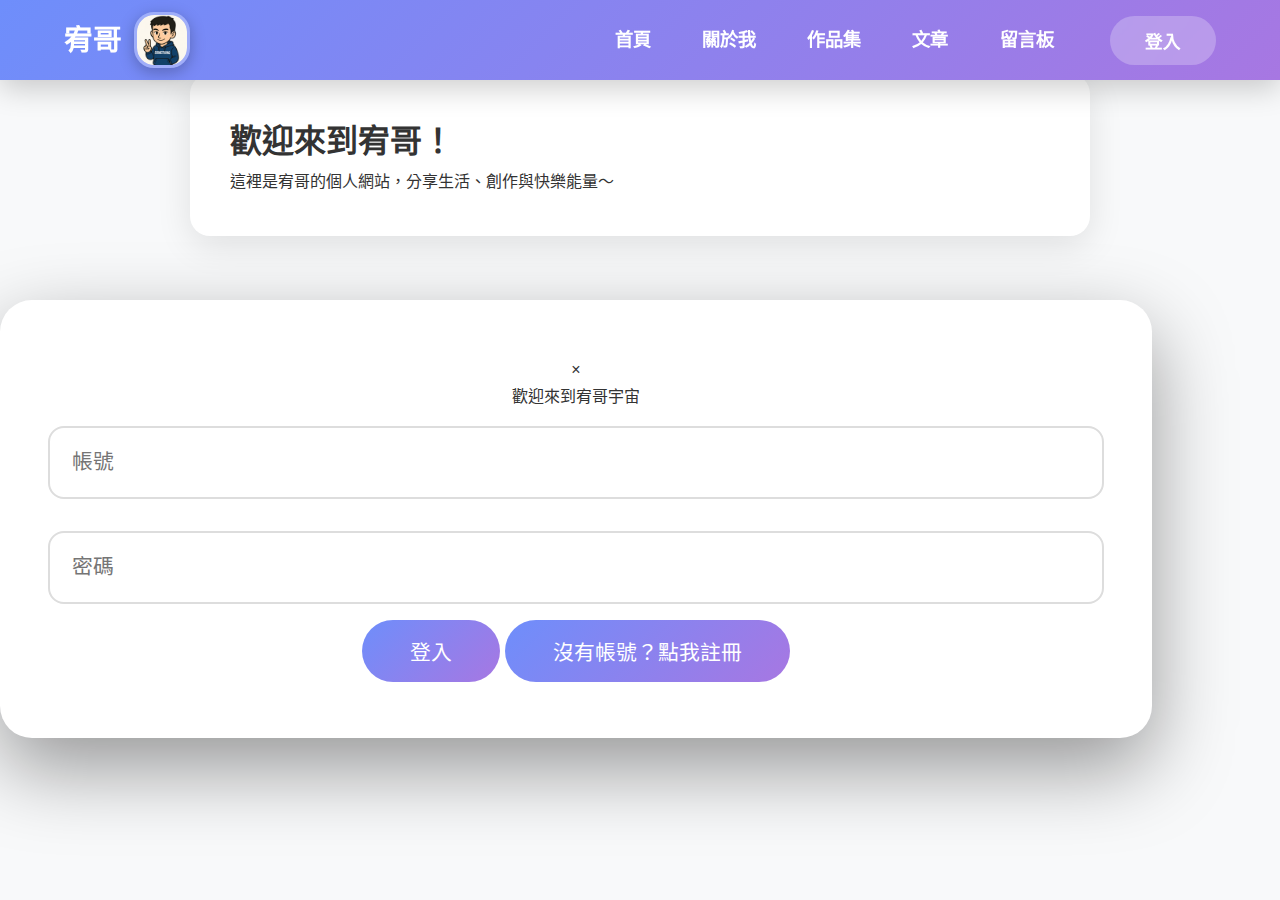
<file: index.html>
<!DOCTYPE html>
<html lang="zh-TW">
<head>
  <meta charset="UTF-8" />
  <meta name="viewport" content="width=device-width, initial-scale=1.0"/>
  <title>宥哥</title>
  <link rel="stylesheet" href="css/style.css" />
</head>
<body>
  <div id="navbar-container"></div>
  <main class="content">
    <div class="card">
      <h1>歡迎來到宥哥！</h1>
      <p>這裡是宥哥的個人網站，分享生活、創作與快樂能量～</p>
    </div>
  </main>
  <script src="js/common.js"></script>
</body>
</html>
</file>
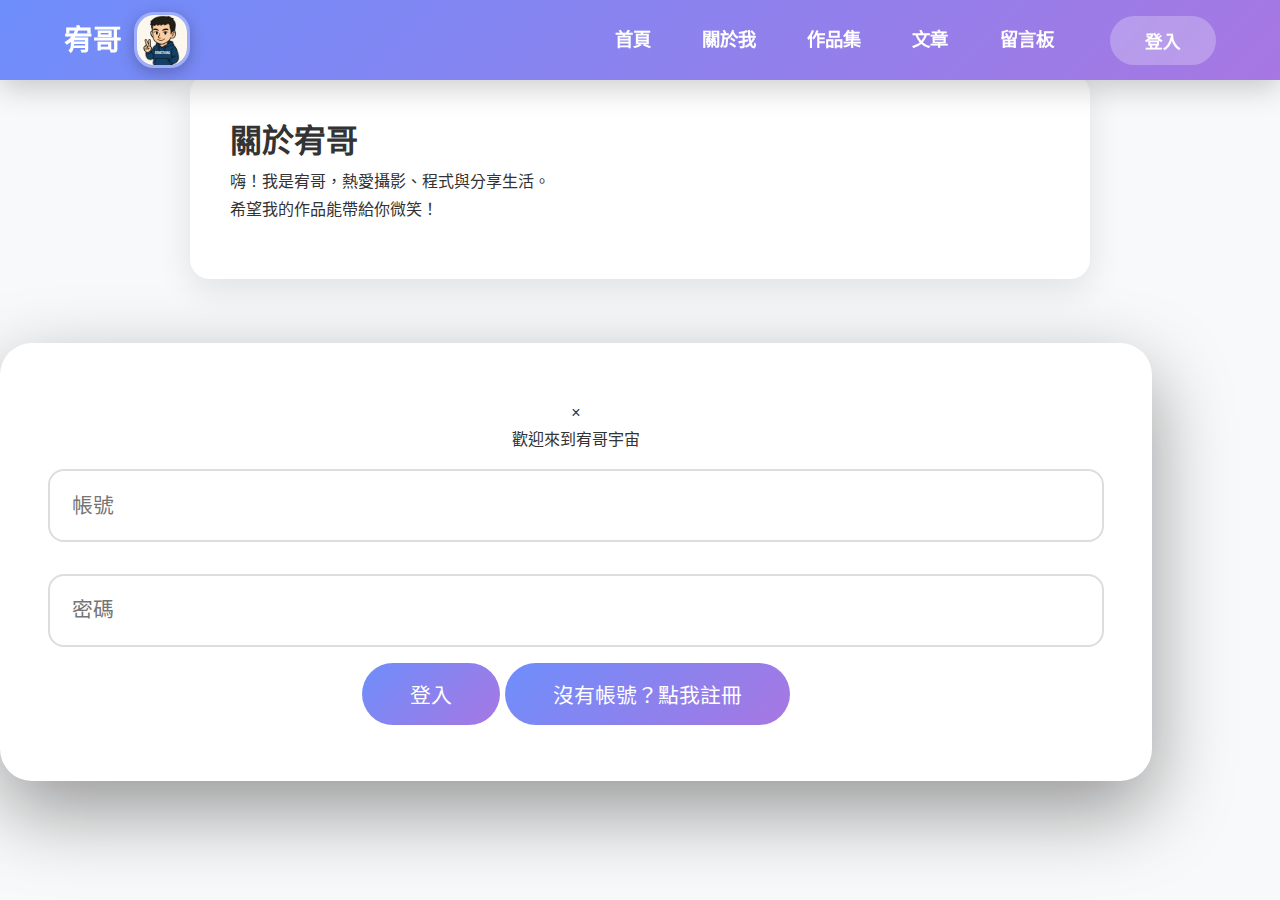
<file: about.html>
<!DOCTYPE html>
<html lang="zh-TW">
<head>
  <meta charset="UTF-8" />
  <meta name="viewport" content="width=device-width, initial-scale=1.0"/>
  <title>關於宥哥</title>
  <link rel="stylesheet" href="css/style.css" />
</head>
<body>
  <div id="navbar-container"></div>
  <main class="content">
    <div class="card">
      <h1>關於宥哥</h1>
      <p>嗨！我是宥哥，熱愛攝影、程式與分享生活。</p>
      <p>希望我的作品能帶給你微笑！</p>
      <div style="margin-top:1rem;">
        <span class="tag">攝影</span>
        <span class="tag">前端開發</span>
        <span class="tag">咖啡鑑賞</span>
        <span class="tag">貓奴</span>
      </div>
    </div>
  </main>
  <script src="js/common.js"></script>
</body>
</html>
</file>
<file: css/style.css>
/* css/style.css - 宥哥宇宙 終極完美版 2025.12.03 */
* { margin:0; padding:0; box-sizing:border-box; }

body {
  font-family: 'Noto Sans TC', sans-serif;
  background: #f8f9fa;
  color: #333;
  line-height: 1.7;
  padding-top: 10px; /* 給固定導覽列留空間 */
}

/* ===== 宥哥宇宙 LOGO 完美圓角版（2025.12.07 更新）===== */
.logo-text-with-icon {
  display: flex;
  align-items: center;
  gap: 14px;
  cursor: pointer;
}

.logo-text-with-icon span {
  font-size: 2rem;
  font-weight: 900;
  color: white;
  /* 讓文字跟頭像垂直完美置中 */
  line-height: 1;
}

.logo-text-with-icon img {
  width: 56px !important;           /* 比原本的 48px 再大一點，更有存在感 */
  height: 56px !important;          /* 強制正方形 */
  border-radius: 20px !important;  /* 超犯規的圓角（你那張圖就是這種感覺） */
  object-fit: cover;                /* 圖片不會變形 */
  border: 3px solid rgba(255,255,255,0.3); /* 加一圈淡淡白框，超級高級感 */
  box-shadow: 0 4px 15px rgba(0,0,0,0.25);
  transition: all 0.3s ease;
}

/* 滑鼠移上去會微微放大，超可愛 */
.logo-text-with-icon:hover img {
  transform: scale(1.1);
  border-color: white;
  box-shadow: 0 8px 25px rgba(0,0,0,0.4);
}

/* 手機板也一樣好看 */
@media (max-width: 768px) {
  .logo-text-with-icon img {
    width: 50px !important;
    height: 50px !important;
    border-radius: 18px !important;
  }
}

/* ====================== 導覽列 - 左LOGO 右全部選單 ====================== */
.navbar {
  position: fixed;
  top: 0; left: 0; right: 0;
  height: 80px;
  background: linear-gradient(135deg, #6e8efb, #a777e2);
  display: flex;
  align-items: center;
  justify-content: space-between;
  padding: 0 5%;
  box-shadow: 0 8px 30px rgba(0,0,0,0.2);
  z-index: 999;
  backdrop-filter: blur(12px);
}

/* 左邊 LOGO + 宥哥 + 頭像 */
.logo-text-with-icon {
  display: flex;
  align-items: center;
  gap: 14px;
  cursor: pointer;
}
.logo-text-with-icon span {
  font-size: 2rem;
  font-weight: 900;
  color: white;
}
.logo-text-with-icon img {
  width: 48px;
  height: 48px;
  border-radius: 50%;
  object-fit: cover;
}

/* 右邊全部選單（首頁～限制網站） */
.nav-links {
  display: flex;
  gap: 3.2rem;
  list-style: none;
  margin-left: auto;
  margin-right: 2.5rem;
  align-items: center;
}
.nav-links a {
  color: white;
  text-decoration: none;
  font-weight: 600;
  font-size: 1.15rem;
  position: relative;
  padding: 0.5rem 0;
}
.nav-links a::after {
  content: '';
  position: absolute;
  width: 0;
  height: 3px;
  background: white;
  bottom: -8px;
  left: 50%;
  transform: translateX(-50%);
  transition: width 0.4s ease;
}
.nav-links a:hover::after {
  width: 100%;
}

/* 限制網站紅色膠囊 */
.nav-links a[href*="vip.html"] {
  background: rgba(255,71,87,0.25);
  padding: 0.75rem 1.9rem;
  border-radius: 50px;
  font-weight: bold;
  box-shadow: 0 0 20px rgba(255,71,87,0.4);
}
.nav-links a[href*="vip.html"]:hover {
  background: rgba(255,71,87,0.45);
  transform: translateY(-3px);
}

/* 登入按鈕（最右邊） */
.admin-control {
  margin-left: 1rem;
}
.admin-btn {
  background: rgba(255,255,255,0.25);
  color: white;
  border: none;
  padding: 0.75rem 2.2rem;
  border-radius: 50px;
  font-weight: 600;
  font-size: 1.1rem;
  cursor: pointer;
  backdrop-filter: blur(10px);
  transition: all 0.css3s;
}
.admin-btn:hover {
  background: rgba(255,255,255,0.45);
  transform: translateY(-3px);
}

/* 漢堡選單圖示 */
.hamburger {
  display: none;
  color: white;
  font-size: 1.8rem;
  cursor: pointer;
}

/* ====================== 手機版超帥橫向滑動選單 ====================== */
@media (max-width: 768px) {
  .hamburger { display: block; }

  .nav-links {
    position: fixed;
    top: 80px;
    left: 0;
    right: 0;
    background: rgba(110,142,251,0.98);
    flex-direction: row;
    overflow-x: auto;
    white-space: nowrap;
    padding: 1.2rem 5%;
    gap: 2.5rem;
    -webkit-overflow-scrolling: touch;
    scrollbar-width: none;
    transform: translateY(-100%);
    opacity: 0;
    pointer-events: none;
    transition: all 0.4s ease;
    backdrop-filter: blur(15px);
  }
  .nav-links::-webkit-scrollbar { display: none; }
  .nav-links.active {
    transform: translateY(0);
    opacity: 1;
    pointer-events: all;
  }
  .admin-control { margin-left: 1rem; }
}

/* ====================== 其他頁面樣式（保持超美） ====================== */
.content { padding: 2rem 5%; max-width: 1400px; margin: 0 auto; }

.card {
  background: white;
  border-radius: 20px;
  padding: 2.5rem;
  margin: 2rem auto;
  max-width: 900px;
  box-shadow: 0 10px 35px rgba(0,0,0,0.1);
}

.works-grid {
  display: grid;
  grid-template-columns: repeat(auto-fit, minmax(320px, 1fr));
  gap: 2.5rem;
  margin-top: 3rem;
}
.work-item {
  background: white;
  border-radius: 20px;
  overflow: hidden;
  box-shadow: 0 10px 30px rgba(0,0,0,0.1);
  transition: all 0.4s;
}
.work-item:hover {
  transform: translateY(-12px);
  box-shadow: 0 25px 50px rgba(107,79,255,0.25);
}
.work-item img { width: 100%; height: 220px; object-fit: cover; }
.work-item .info { padding: 1.5rem; text-align: center; }

/* ====================== （留言板）====================== */
#guestbook-form {
  max-width: 700px;
  margin: 3rem auto;
  padding: 2.5rem;
  background: white;
  border-radius: 24px;
  box-shadow: 0 15px 50px rgba(0,0,0,0.15);
}
#guestbook-form input,
#guestbook-form textarea {
  width: 100%;
  padding: 1rem;
  margin: 1rem 0;
  border: 2px solid #eee;
  border-radius: 12px;
  font-size: 1.1rem;
}
#guestbook-form button {
  background: #6e8efb;
  color: white;
  padding: 1rem 2.5rem;
  border: none;
  border-radius: 50px;
  font-size: 1.2rem;
  font-weight: bold;
  cursor: pointer;
}

.comment {
  max-width: 800px;
  margin: 2rem auto;
  padding: 1.8rem;
  background: white;
  border-radius: 20px;
  box-shadow: 0 6px 20px rgba(0,0,0,0.1);
}
.delete-btn {
  background: #e74c3c;
  color: white;
  border: none;
  padding: 0.5rem 1rem;
  border-radius: 8px;
  cursor: pointer;
}

/* ====================== （首頁樣式）====================== */
.hero-full {
  position: relative;
  min-height: 100vh;
  display: flex;
  align-items: center;
  justify-content: center;
  overflow: hidden;
  text-align: center;
  color: white;
}

.hero-background {
  position: absolute;
  top: 0; left: 0; right: 0; bottom: 0;
  background-size: cover;
  background-position: center;
  background-repeat: no-repeat;
  transform: scale(1.05); /* 輕微放大避免邊緣留白 */
}

.hero-overlay {
  position: absolute;
  top: 0; left: 0; right: 0; bottom: 0;
  background: rgba(0, 0, 0, 0.4); /* 黑色半透明罩層，讓字更清楚 */
  backdrop-filter: blur(2px);
}

.hero-content {
  position: relative;
  z-index: 2;
  max-width: 90%;
  padding: 2rem;
  animation: fadeInUp 1.2s ease-out;
}

.hero-content h1 {
  font-size: 4.5rem;
  margin-bottom: 1rem;
  font-weight: 700;
}

.hero-content h1 span {
  color: #00b3ff; /* 金色高亮，你可以換成你喜歡的顏色 */
  text-shadow: 0 0 20px rgba(0,0,0,0.6);
}

.hero-content p {
  font-size: 1.5rem;
  margin-bottom: 2rem;
  opacity: 0.95;
}

.hero-buttons {
  margin: 2.5rem 0;
}

.btn-primary, .btn-secondary {
  display: inline-block;
  padding: 14px 32px;
  margin: 0 10px;
  border-radius: 50px;
  font-size: 1.1rem;
  text-decoration: none;
  transition: all 0.3s ease;
}

.btn-primary {
  background: #ffd700;
  color: #1a1a1a;
}

.btn-primary:hover {
  background: #ffed4e;
  transform: translateY(-3px);
  box-shadow: 0 10px 25px rgba(255,215,0,0.4);
}

.btn-secondary {
  background: transparent;
  color: white;
  border: 2px solid white;
}

.btn-secondary:hover {
  background: white;
  color: #1a1a1a;
}

.scroll-hint {
  margin-top: 5rem;
  font-size: 1.1rem;
  opacity: 0.7;
  animation: bounce 2s infinite;
}

/* 簡單動畫 */
@keyframes fadeInUp {
  from { opacity: 0; transform: translateY(50px); }
  to   { opacity: 1; transform: translateY(0); }
}

@keyframes bounce {
  0%, 20%,50%,80%,100% { transform: translateY(0); }
  40% { transform: translateY(-15px); }
  60% { transform: translateY(-8px); }
}

/* RWD */
@media (max-width: 768px) {
  .hero-content h1 { font-size: 3rem; }
  .hero-content p { font-size: 1.2rem; }
  .hero-buttons { display: flex; flex-direction: column; gap: 1rem; }
  .btn-primary, .btn-secondary { margin: 0; }
}

/* ====================== （關於我）====================== */
.about-page {
  max-width: 1200px;
  margin: 0 auto;
  padding: 40px 20px;
  min-height: 100vh;
}

.page-title {
  text-align: center;
  margin-bottom: 4rem;
  padding-top: 3rem;
}

.page-title h1 {
  font-size: 3.5rem;
  color: #2c3e50;
  margin-bottom: 1rem;
  font-weight: 700;
}

.page-title .subtitle {
  font-size: 1.3rem;
  color: #7f8c8d;
  font-weight: 300;
}

.about-grid {
  display: grid;
  grid-template-columns: repeat(auto-fit, minmax(280px, 1fr));
  gap: 2rem;
  margin-bottom: 3rem;
}

.about-card {
  background: white;
  padding: 2rem;
  border-radius: 20px;
  box-shadow: 0 10px 30px rgba(0,0,0,0.08);
  text-align: center;
  transition: all 0.3s ease;
  backdrop-filter: blur(10px);
}

.about-card:hover {
  transform: translateY(-10px);
  box-shadow: 0 20px 40px rgba(0,0,0,0.15);
}

.card-icon {
  font-size: 3rem;
  margin-bottom: 1rem;
}

.about-card h3 {
  font-size: 3rem;
  margin: 1rem 0;
  color: #ff00e6;
}

.about-card p {
  color: #00bfff;
  line-height: 1.7;
  font-size: 1.1rem;
}

.social-btn {
  display: inline-block;
  margin: 0 1rem;
  padding: 12px 28px;
  background: #3498db;
  color: white;
  border-radius: 50px;
  text-decoration: none;
  transition: 0.3s;
}

.social-btn:hover {
  background: #2980b9;
  transform: scale(1.05);
}

/* RWD */
@media (max-width: 768px) {
  .page-title h1 { font-size: 2.8rem; }
  .about-grid { grid-template-columns: 1fr; }
}

/* ===== 作品集專用樣式 ===== */
.portfolio-page {
  max-width: 1400px;
  margin: 0 auto;
  padding: 40px 20px;
  min-height: 100vh;
}

.page-title {
  text-align: center;
  margin-bottom: 4rem;
  padding-top: 4rem;
}

.page-title h1 {
  font-size: 3.8rem;
  color: #2c3e50;
  margin-bottom: 1rem;
  font-weight: 700;
}

.page-title .subtitle {
  font-size: 1.4rem;
  color: #7f8c8d;
  font-weight: 300;
}

.works-grid {
  display: grid;
  grid-template-columns: repeat(auto-fit, minmax(320px, 1fr));
  gap: 2.5rem;
  padding: 0 5%;
}

.work-item {
  background: white;
  border-radius: 24px;
  overflow: hidden;
  box-shadow: 0 10px 30px rgba(0, 0, 0, 0.1);
  transition: all 0.4s cubic-bezier(0.175, 0.885, 0.32, 1.275);
}

.work-item img {
  width: 100%;
  height: 260px;
  object-fit: cover;
  transition: all 0.4s ease;
}

.work-item .info {
  padding: 1.8rem 1.2rem 2rem;
  text-align: center;
}

.work-item h3 {
  margin: 0 0 0.6rem 0;
  font-size: 1.5rem;
  color: #2c3e50;
}

.work-item p {
  margin: 0;
  color: #95a5a6;
  font-size: 1.05rem;
}

.work-item:hover {
  transform: translateY(-20px) scale(1.02);
  box-shadow: 0 30px 60px rgba(107, 79, 255, 0.25);
}

.work-item:hover img {
  transform: scale(1.08);
}

/* RWD */
@media (max-width: 768px) {
  .page-title h1 {
    font-size: 3rem;
  }
  .works-grid {
    grid-template-columns: 1fr;
    gap: 2rem;
    padding: 0 5%;
  }
  .work-item img {
    height: 220px;
  }
}

/* ===== 文章專區專用樣式 ===== */
.articles-page {
  max-width: 1400px;
  margin: 0 auto;
  padding: 40px 20px;
  min-height: 100vh;
}

.articles-page .page-title {
  text-align: center;
  margin-bottom: 4rem;
  padding-top: 4rem;
}

.articles-page .page-title h1 {
  font-size: 3.8rem;
  color: #2c3e50;
  margin-bottom: 1rem;
  font-weight: 700;
}

.articles-page .page-title .subtitle {
  font-size: 1.4rem;
  color: #7f8c8d;
  font-weight: 300;
}

.articles-grid {
  display: grid;
  grid-template-columns: repeat(auto-fit, minmax(340px, 1fr));
  gap: 2.5rem;
  padding: 0 5%;
}

.article-card {
  display: block;
  background: white;
  border-radius: 24px;
  overflow: hidden;
  box-shadow: 0 10px 30px rgba(0,0,0,0.1);
  transition: all 0.4s ease;
  text-decoration: none;
  color: inherit;
  position: relative;
}

.article-card:hover {
  transform: translateY(-16px) scale(1.02);
  box-shadow: 0 30px 60px rgba(107,79,255,0.25);
}

.img-wrapper {
  position: relative;
  overflow: hidden;
}

.img-wrapper img {
  width: 100%;
  height: 240px;
  object-fit: cover;
  transition: transform 0.6s ease;
}

.article-card:hover img {
  transform: scale(1.1);
}

.tag {
  position: absolute;
  top: 12px;
  left: 12px;
  background: #6e8efb;
  color: white;
  padding: 0.65rem 1rem;
  border-radius: 50px;
  font-size: 0.85rem;
  font-weight: 500;
}

.card-info {
  padding: 1.8rem 1.4rem 2.2rem;
  text-align: center;
}

.card-info h3 {
  margin: 0 0 0.8rem 0;
  font-size: 1.45rem;
  color: #2c3e50;
  line-height: 1.4;
}

.card-info .date {
  color: #95a5a6;
  font-size: 0.95rem;
}

/* RWD */
@media (max-width: 768px) {
  .articles-page .page-title h1 { font-size: 3rem; }
  .articles-grid {
    grid-template-columns: 1fr;
    gap: 2rem;
  }
  .img-wrapper img { height: 200px; }
}

/* ===== 單篇文章內頁（跟全站完全統一風格）===== */
.article-single-page {
  max-width: 1400px;
  margin: 0 auto;
  padding: 60px 20px 100px;
  min-height: 100vh;
}

.article-single-page .container {
  max-width: 900px;
  margin: 0 auto;
}

.article-header {
  text-align: center;
  margin-bottom: 3rem;
  padding-top: 2rem;
}

.back-btn {
  display: inline-block;
  margin-bottom: 2rem;
  color: #6e8efb;
  text-decoration: none;
  font-weight: 600;
  font-size: 1.1rem;
  transition: all 0.3s;
}

.back-btn:hover {
  color: #a777e2;
  text-decoration: underline;
}

.article-header h1 {
  font-size: 3.2rem;
  color: #2c3e50;
  margin: 0.5rem 0;
  font-weight: 700;
  line-height: 1.3;
}

.article-header .meta {
  color: #95a5a6;
  font-size: 1.05rem;
}

.article-header .tag {
  background: #6e8efb;
  color: white;
  padding: 0.4rem 1rem;
  border-radius: 50px;
  font-size: 0.85rem;
  margin-left: 0.8rem;
}

.article-cover img {
  width: 100%;
  height: 500px;
  object-fit: cover;
  border-radius: 28px;
  box-shadow: 0 20px 40px rgba(0,0,0,0.15);
  margin-bottom: 3rem;
}

/* 超美內容白卡（跟關於我、作品集同款！） */
.article-card-single {
  background: white;
  border-radius: 28px;
  padding: 3.5rem 4rem;
  box-shadow: 0 15px 35px rgba(0,0,0,0.1);
  margin-bottom: 4rem;
  backdrop-filter: blur(10px);
}

.article-body {
  line-height: 2;
  font-size: 1.18rem;
  color: #333;
}

.article-body .lead {
  font-size: 1.35rem;
  font-weight: 500;
  color: #2c3e50;
  margin-bottom: 2.5rem;
  text-align: center;
  padding: 1.5rem;
  background: linear-gradient(120deg, #fdfbfb 0%, #ebedee 100%);
  border-radius: 16px;
}

.article-body h2 {
  font-size: 1.9rem;
  color: #6e8efb;
  margin: 3rem 0 1.2rem;
  padding-left: 0.8rem;
  border-left: 5px solid #a777e2;
}

.article-body img {
  width: 100%;
  border-radius: 20px;
  margin: 2.5rem 0;
  box-shadow: 0 10px 30px rgba(0,0,0,0.15);
}

.article-body blockquote {
  background: #f8f9fa;
  border-left: 5px solid #6e8efb;
  padding: 1.5rem 2rem;
  margin: 3rem 0;
  font-style: italic;
  color: #555;
  border-radius: 0 16px 16px 0;
  font-size: 1.2rem;
}

/* RWD */
@media (max-width: 768px) {
  .article-single-page { padding: 40px 15px; }
  .article-header h1 { font-size: 2.5rem; }
  .article-cover img { height: 300px; }
  .article-card-single { padding: 2rem 1.5rem; border-radius: 20px; }
  .article-body .lead { font-size: 1.2rem; }
}

/* ===== 留言板專用（全站統一超高質感風格）===== */
.guestbook-page {
  max-width: 1000px;
  margin: 0 auto;
  padding: 60px 20px 120px;
  min-height: 100vh;
}

.guestbook-page .page-title {
  text-align: center;
  margin-bottom: 4rem;
  padding-top: 3rem;
}

.guestbook-page .page-title h1 {
  font-size: 3.8rem;
  color: #2c3e50;
  margin-bottom: 1rem;
  font-weight: 700;
}

.guestbook-page .page-title .subtitle {
  font-size: 1.4rem;
  color: #7f8c8d;
}

/* 表單卡片 */
.form-card {
  background: white;
  padding: 3rem 3.5rem;
  border-radius: 28px;
  box-shadow: 0 15px 40px rgba(0,0,0,0.12);
  margin: 0 auto 4rem auto;
  max-width: 700px;
  text-align: center;
}

.form-card input,
.form-card textarea {
  width: 100%;
  padding: 1.2rem 1.5rem;
  margin: 1rem 0;
  border: 2px solid #eee;
  border-radius: 16px;
  font-size: 1.1rem;
  background: #f8f9fa;
}

.form-card textarea { resize: vertical; min-height: 140px; }

.form-card button {
  background: linear-gradient(135deg, #6e8efb, #a777e2);
  color: white;
  border: none;
  padding: 1rem 3rem;
  border-radius: 50px;
  font-size: 1.2rem;
  font-weight: bold;
  cursor: pointer;
  margin-top: 1rem;
  transition: 0.3s;
}

.form-card button:hover { transform: translateY(-3px); box-shadow: 0 10px 25px rgba(110,142,251,0.4); }

/* 留言卡片 */
.comment-card {
  background: white;
  padding: 2.2rem 2.8rem;
  border-radius: 28px;
  box-shadow: 0 12px 35px rgba(0,0,0,0.1);
  margin: 2rem auto;
  max-width: 800px;
  transition: all 0.4s ease;
}

.comment-card:hover {
  transform: translateY(-10px);
  box-shadow: 0 25px 50px rgba(107,79,255,0.2);
}

.comment-header {
  display: flex;
  align-items: center;
  gap: 1rem;
  margin-bottom: 1.2rem;
}

.avatar {
  width: 56px; height: 56px; border-radius: 50%; object-fit: cover;
  border: 3px solid #eee;
}

.avatar.placeholder {
  background: linear-gradient(135deg, #ff9ff3, #6e8efb);
}

.comment-info strong { font-size: 1.25rem; color: #2c3e50; }
.comment-info small { color: #95a5a6; margin-left: 0.5rem; }

.delete-btn {
  margin-left: auto;
  background: #e74c3c;
  color: white;
  border: none;
  padding: 0.5rem 1.2rem;
  border-radius: 50px;
  cursor: pointer;
  font-size: 0.9rem;
}

.delete-btn:hover { background: #c0392b; }

.comment-text {
  line-height: 1.9;
  font-size: 1.12rem;
  color: #444;
  margin: 0;
}

.no-comment {
  text-align: center;
  color: #bdc3c7;
  font-size: 1.4rem;
  margin: 8rem 0;
}

/* 暱稱彈窗 */
.modal {
  display: none;
  position: fixed;
  top: 0; left: 0; width: 100%; height: 100%;
  background: rgba(0,0,0,0.85);
  backdrop-filter: blur(10px);
  z-index: 9999;
  align-items: center;
  justify-content: center;
}

.modal.active { display: flex; }

.modal-content {
  background: white;
  padding: 3.5rem 3rem;
  border-radius: 32px;
  text-align: center;
  max-width: 90%;
  box-shadow: 0 30px 80px rgba(0,0,0,0.4);
  animation: modalShow 0.5s ease;
}

.modal-content h2 { margin: 0 0 1rem; font-size: 2.2rem; color: #6e8efb; }
.modal-content p { color: #666; margin-bottom: 2rem; }

.modal-content input {
  width: 100%;
  padding: 1.4rem;
  font-size: 1.3rem;
  border: 2px solid #ddd;
  border-radius: 16px;
  margin: 1rem 0;
}

.modal-content button {
  background: linear-gradient(135deg, #6e8efb, #a777e2);
  color: white;
  border: none;
  padding: 1rem 3rem;
  border-radius: 50px;
  font-size: 1.3rem;
  cursor: pointer;
}

@keyframes modalShow {
  from { opacity: 0; transform: scale(0.8); }
  to   { opacity: 1; transform: scale(1); }
}

/* RWD */
@media (max-width: 768px) {
  .guestbook-page .page-title h1 { font-size: 3rem; }
  .form-card, .comment-card { padding: 2rem 1.5rem; border-radius: 20px; }
  .comment-header { flex-direction: column; align-items: flex-start; gap: 1rem; }
  .delete-btn { margin-left: 0; }
}

/* ===== 手機版漢堡圖示（三條線）===== */
.hamburger {
  display: none;
  flex-direction: column;
  justify-content: space-between;
  width: 30px;
  height: 21px;
  cursor: pointer;
  z-index: 1001;
}
.hamburger span {
  width: 100%;
  height: 3px;
  background: white;
  border-radius: 3px;
  transition: all 0.3s;
}

/* ===== 側邊滑出選單 ===== */
.mobile-menu-overlay {
  position: fixed;
  top: 0; left: 0; right: 0; bottom: 0;
  background: rgba(0,0,0,0.7);
  z-index: 1000;
  opacity: 0;
  visibility: hidden;
  transition: all 0.4s ease;
}
.mobile-menu-overlay.active {
  opacity: 1;
  visibility: visible;
}
.mobile-menu-sidebar {
  position: fixed;
  top: 0; left: -300px;
  width: 280px;
  height: 100%;
  background: #1a1a1a;
  padding: 2rem 1.5rem;
  transition: left 0.4s ease;
  box-shadow: 5px 0 20px rgba(0,0,0,0.5);
}
.mobile-menu-overlay.active .mobile-menu-sidebar {
  left: 0;
}
.mobile-menu-header {
  display: flex;
  justify-content: space-between;
  align-items: center;
  margin-bottom: 3rem;
  padding-bottom: 1rem;
  border-bottom: 1px solid #333;
}
.close-menu {
  font-size: 2.5rem;
  cursor: pointer;
  color: #aaa;
}
.close-menu:hover { color: white; }
.mobile-menu-links {
  list-style: none;
}
.mobile-menu-links li {
  margin: 1.5rem 0;
}
.mobile-menu-links a {
  color: #ddd;
  text-decoration: none;
  font-size: 1.35rem;
  font-weight: 500;
  display: block;
  padding: 0.5rem 0;
  transition: all 0.3s;
}
.mobile-menu-links a:hover {
  color: white;
  padding-left: 10px;
}

/* 電腦版隱藏手機選單，手機版隱藏電腦選單 */
@media (max-width: 768px) {
  .hamburger { display: flex; }
  .desktop-only { display: none !important; }
}
@media (min-width: 769px) {
  .hamburger { display: none; }
}

/* 修改手機版導覽列 */
@media (max-width: 768px) {
  .nav-links {
    display: none; /* 隱藏原有水平滾動選單 */
  }

  .admin-control {
    display: none; /* 隱藏電腦版登入 */
  }

  .hamburger {
    display: flex; /* 顯示三條線 */
  }
}

/* 側邊滑出選單樣式 (調整為從右邊滑出，像截圖) */
.mobile-menu-overlay {
  position: fixed;
  top: 0; left: 0; right: 0; bottom: 0;
  background: rgba(0,0,0,0.7);
  z-index: 1000;
  opacity: 0;
  visibility: hidden;
  transition: all 0.4s ease;
}
.mobile-menu-overlay.active {
  opacity: 1;
  visibility: visible;
}
.mobile-menu-sidebar {
  position: fixed;
  top: 0; right: -280px; /* 初始隱藏在右邊 */
  width: 280px;
  height: 100%;
  background: #1a1a1a; /* 深色背景，像截圖 */
  padding: 2rem 1.5rem;
  transition: right 0.4s ease;
  box-shadow: -5px 0 20px rgba(0,0,0,0.5); /* 左邊陰影 */
}
.mobile-menu-overlay.active .mobile-menu-sidebar {
  right: 0;
}
.mobile-menu-header {
  display: flex;
  justify-content: space-between;
  align-items: center;
  margin-bottom: 3rem;
  padding-bottom: 1rem;
  border-bottom: 1px solid #333;
}
.close-menu {
  font-size: 2.5rem;
  cursor: pointer;
  color: #aaa;
}
.close-menu:hover { color: white; }
.mobile-menu-links {
  list-style: none;
}
.mobile-menu-links li {
  margin: 1.5rem 0;
}
.mobile-menu-links a {
  color: #ddd;
  text-decoration: none;
  font-size: 1.35rem;
  font-weight: 500;
  display: block;
  padding: 0.5rem 0;
  transition: all 0.3s;
}
.mobile-menu-links a:hover {
  color: white;
  padding-left: 10px; /* hover 向右移，像截圖列表 */
}

/* 匹配截圖垂直列表風格，添加箭頭 */
.mobile-menu-links a::after {
  content: ' >';
  color: #666;
  margin-left: 0.5rem;
  opacity: 0;
  transition: opacity 0.3s;
}
.mobile-menu-links a:hover::after {
  opacity: 1;
}

/* 登入區塊樣式 */
.mobile-admin-control .admin-btn {
  background: rgba(255,255,255,0.1);
  color: white;
  border: none;
  padding: 0.8rem;
  border-radius: 8px;
  width: 100%;
  font-size: 1.2rem;
  cursor: pointer;
}
.mobile-admin-control .admin-btn:hover {
  background: rgba(255,255,255,0.2);
}
</file>
